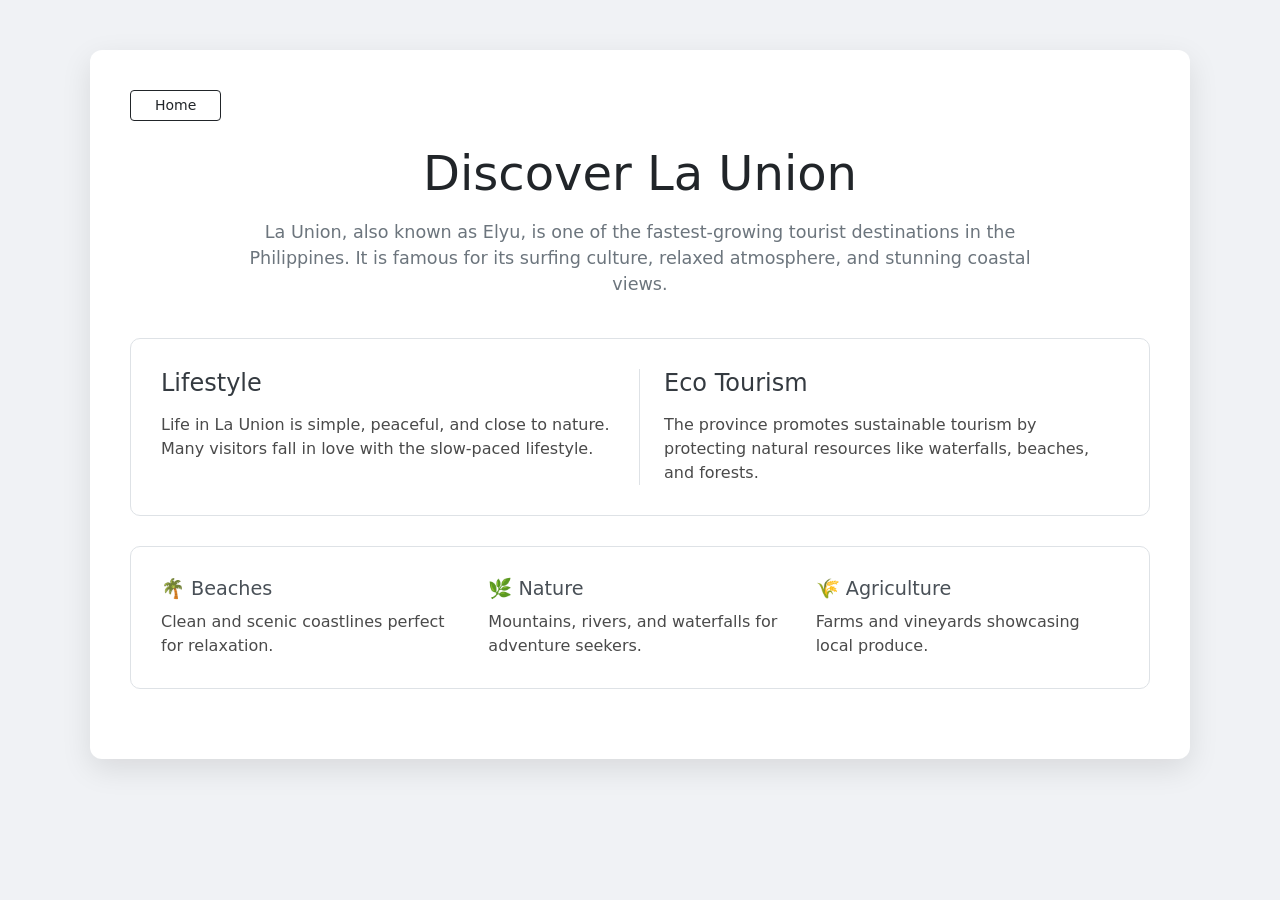
<file: about.html>
<!DOCTYPE html>
<html lang="en">
<head>
    <meta charset="UTF-8">
    <meta name="viewport" content="width=device-width, initial-scale=1.0">
    <title>About La Union</title>
    <link href="https://cdn.jsdelivr.net/npm/bootstrap@5.3.0/dist/css/bootstrap.min.css" rel="stylesheet">
    <style>
        body {
            background-color: #f0f2f5;
            padding: 50px 0;
        }

        /* Main Outer Container */
        .content-box {
            background-color: #ffffff;
            max-width: 1100px;
            margin: 0 auto;
            padding: 40px;
            border-radius: 12px;
            box-shadow: 0 10px 30px rgba(0,0,0,0.1);
        }

        /* Visible Boxes for the Content */
        .visible-card {
            background-color: #ffffff;
            border: 1px solid #dee2e6;
            border-radius: 10px;
            padding: 30px;
            margin-bottom: 30px;
            transition: transform 0.2s;
        }

        .visible-card:hover {
            border-color: #adb5bd;
        }

        .hero-text {
            max-width: 800px;
            margin: 0 auto 40px auto;
            color: #6c757d;
            font-size: 1.1rem;
        }

        h1 { font-weight: 700; color: #212529; }
        h3 { font-size: 1.5rem; color: #343a40; margin-bottom: 15px; }
        h4 { font-size: 1.2rem; color: #495057; margin-bottom: 10px; }
        p { margin-bottom: 0; color: #4a4a4a; }

    </style>
</head>
<body>

<div class="container">
    <div class="content-box">
        
        <div class="mb-4">
            <a href="index.html" class="btn btn-outline-dark btn-sm px-4">Home</a>
        </div>

        <div class="text-center">
            <h1 class="display-5 mb-3">Discover La Union</h1>
            <p class="hero-text">
                La Union, also known as Elyu, is one of the fastest-growing tourist destinations in the Philippines. 
                It is famous for its surfing culture, relaxed atmosphere, and stunning coastal views.
            </p>
        </div>

        <div class="visible-card">
            <div class="row">
                <div class="col-md-6 border-end">
                    <h3>Lifestyle</h3>
                    <p>Life in La Union is simple, peaceful, and close to nature. Many visitors fall in love with the slow-paced lifestyle.</p>
                </div>
                <div class="col-md-6 ps-md-4">
                    <h3>Eco Tourism</h3>
                    <p>The province promotes sustainable tourism by protecting natural resources like waterfalls, beaches, and forests.</p>
                </div>
            </div>
        </div>

        <div class="visible-card">
            <div class="row g-4 text-center text-md-start">
                <div class="col-md-4">
                    <h4>🌴 Beaches</h4>
                    <p>Clean and scenic coastlines perfect for relaxation.</p>
                </div>
                <div class="col-md-4">
                    <h4>🌿 Nature</h4>
                    <p>Mountains, rivers, and waterfalls for adventure seekers.</p>
                </div>
                <div class="col-md-4">
                    <h4>🌾 Agriculture</h4>
                    <p>Farms and vineyards showcasing local produce.</p>
                </div>
            </div>
        </div>

    </div> 
</div>

</body>
</html>
</file>
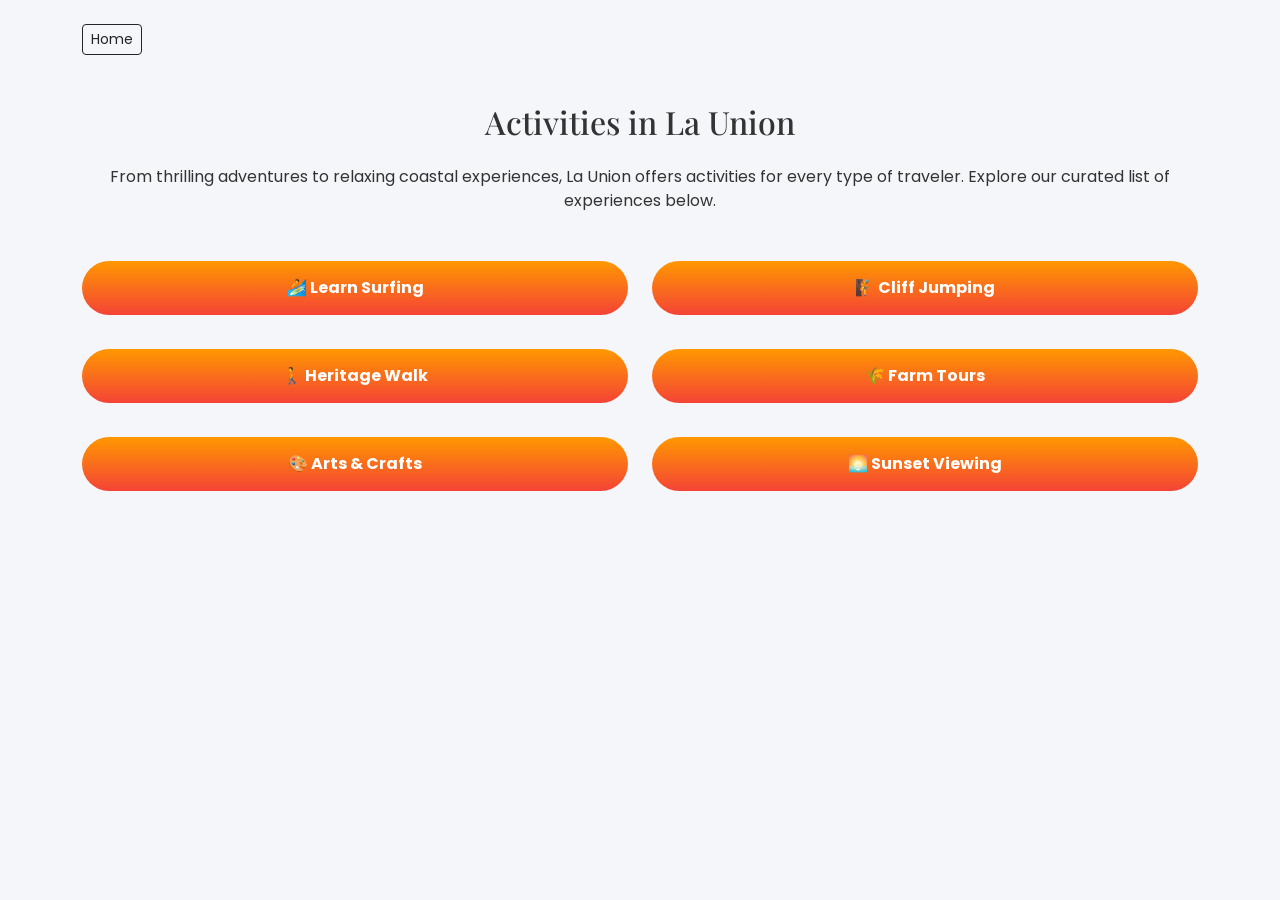
<file: activities.html>
<!DOCTYPE html>
<html lang="en">
<head>
<meta charset="UTF-8">
<meta name="viewport" content="width=device-width, initial-scale=1.0">
<title>Activities - La Union Tourism</title>
<link href="https://cdn.jsdelivr.net/npm/bootstrap@5.3.0/dist/css/bootstrap.min.css" rel="stylesheet">
<link rel="stylesheet" href="styles.css">
<style>
    .btn-outline-dark {
        transition: 0.3s;
    }
    
    .activity-pill {
        background: linear-gradient(to bottom, #ff9800, #f44336);
        color: white;
        padding: 15px;
        border-radius: 50px;
        text-align: center;
        font-weight: bold;
        cursor: pointer;
        transition: 0.3s;
        border: none;
        width: 100%;
        display: block;
        margin-bottom: 10px;
    }
    .activity-pill:hover {
        opacity: 0.9;
        transform: scale(1.02);
        box-shadow: 0 4px 15px rgba(0,0,0,0.2);
    }
    .detail-card {
        display: none;
        animation: fadeIn 0.5s;
    }
    @keyframes fadeIn {
        from { opacity: 0; transform: translateY(10px); }
        to { opacity: 1; transform: translateY(0); }
    }
</style>
</head>

<body>

<div class="container pt-4">
    <a href="index.html" class="btn btn-outline-dark btn-sm">Home</a>
</div>

<main class="container py-5">

    <h2 class="text-center mb-4">Activities in La Union</h2>
    <p class="text-center mb-5">
        From thrilling adventures to relaxing coastal experiences, La Union offers activities for every type of traveler. Explore our curated list of experiences below.
    </p>

    <div class="row g-4 mb-5">
        <div class="col-md-6"><button class="activity-pill" onclick="showActivity('surfing')">🏄 Learn Surfing</button></div>
        <div class="col-md-6"><button class="activity-pill" onclick="showActivity('cliff')">🧗 Cliff Jumping</button></div>
        <div class="col-md-6"><button class="activity-pill" onclick="showActivity('heritage')">🚶 Heritage Walk</button></div>
        <div class="col-md-6"><button class="activity-pill" onclick="showActivity('farm')">🌾 Farm Tours</button></div>
        <div class="col-md-6"><button class="activity-pill" onclick="showActivity('arts')">🎨 Arts & Crafts</button></div>
        <div class="col-md-6"><button class="activity-pill" onclick="showActivity('sunset')">🌅 Sunset Viewing</button></div>
    </div>

    <div class="row g-4 justify-content-center py-5">
        
        <div id="surfing" class="col-md-8 detail-card">
            <div class="p-4 bg-white shadow-sm rounded border-start border-warning border-4">
                <h4>🏄 Surfing Experience</h4>
                <p>La Union is recognized as the <strong>Surfing Capital of the North</strong>. Urbiztondo Beach in San Juan is the primary hub, offering consistent swells suitable for all levels.</p>
                <ul>
                    <li><strong>Beginners:</strong> Calm "beach breaks" are perfect for first-timers. Lessons usually cost around ₱400-₱500 per hour, including board rental and a personal instructor.</li>
                    <li><strong>Advanced:</strong> Visit during the peak season (October to March) for larger, more challenging waves.</li>
                    <li><strong>Pro Tip:</strong> Early morning sessions (6:00 AM) offer the calmest winds and the best water clarity.</li>
                </ul>
            </div>
        </div>

        <div id="cliff" class="col-md-8 detail-card">
            <div class="p-4 bg-white shadow-sm rounded border-start border-warning border-4">
                <h4>🧗 Cliff Jumping & River Trekking</h4>
                <p>Escape the beach for a day and head to the mountains of San Gabriel to visit the majestic <strong>Tangadan Falls</strong>.</p>
                <ul>
                    <li><strong>The Journey:</strong> Enjoy a 20-minute scenic trek across rivers and forest paths or a thrilling 4x4 ride to reach the falls.</li>
                    <li><strong>The Thrill:</strong> Jump from various tiers ranging from 10 to 40 feet into a deep, refreshing natural basin. Life vests are provided for safety.</li>
                    <li><strong>Bamboo Rafting:</strong> You can also rent a bamboo raft to get directly under the heavy cascade for a natural water massage.</li>
                </ul>
            </div>
        </div>

        <div id="heritage" class="col-md-8 detail-card">
            <div class="p-4 bg-white shadow-sm rounded border-start border-warning border-4">
                <h4>🚶 Heritage & Cultural Walk</h4>
                <p>La Union boasts a rich blend of Spanish colonial history and indigenous culture. A walk through its historical sites is a journey back in time.</p>
                <ul>
                    <li><strong>Baluarte Watchtower:</strong> Located in Luna, this 400-year-old restored Spanish fortress stood as a sentinel against pirate attacks.</li>
                    <li><strong>Ma-Cho Temple:</strong> A towering Taoist temple in San Fernando dedicated to the sea goddess Mazu, offering stunning views of the bay.</li>
                    <li><strong>Namacpacan Church:</strong> One of the oldest churches in the region, known for its massive pillars and resilient architecture.</li>
                </ul>
            </div>
        </div>

        <div id="farm" class="col-md-8 detail-card">
            <div class="p-4 bg-white shadow-sm rounded border-start border-warning border-4">
                <h4>🌾 Agri-Tourism & Farm Tours</h4>
                <p>Experience the "Pick and Pay" culture in La Union’s thriving agricultural sector. It's a great activity for families and groups.</p>
                <ul>
                    <li><strong>Grape Picking:</strong> Visit Bauang's famous vineyards. The best time to visit is during the harvest seasons (March-May).</li>
                    <li><strong>Immuki Island:</strong> Explore mangrove-rich areas and learn about the local marine ecosystem and traditional fishing.</li>
                    <li><strong>Local Produce:</strong> Beyond grapes, explore honeybee farms and dragon fruit plantations that showcase the province's diverse harvest.</li>
                </ul>
            </div>
        </div>

        <div id="arts" class="col-md-8 detail-card">
            <div class="p-4 bg-white shadow-sm rounded border-start border-warning border-4">
                <h4>🎨 Pottery & Local Arts</h4>
                <p>San Juan is not just for surfers; it's a haven for creatives. Immerse yourself in the local art scene.</p>
                <ul>
                    <li><strong>Red Clay Pagdamilian:</strong> Learn the ancient art of pottery. For a small fee, local masters will teach you how to mold clay on a traditional manual wheel.</li>
                    <li><strong>Luna Pebble Beach:</strong> Visit the stone art displays along the shore, where locals create intricate balance sculptures and pebble mosaics.</li>
                    <li><strong>Art Galleries:</strong> Check out pop-up galleries near the surf shops that feature coastal-inspired paintings and sustainable crafts.</li>
                </ul>
            </div>
        </div>

        <div id="sunset" class="col-md-8 detail-card">
            <div class="p-4 bg-white shadow-sm rounded border-start border-warning border-4">
                <h4>🌅 Sunset & Beach Relaxation</h4>
                <p>La Union is famous for its "Golden Hour." After a long day of adventure, there is no better way to recharge.</p>
                <ul>
                    <li><strong>Best Spots:</strong> Urbiztondo Beach and San Fernando Bay offer unobstructed views of the sun dipping into the West Philippine Sea.</li>
                    <li><strong>Beachfront Dining:</strong> Enjoy fresh seafood or local "Ilocano" dishes at the many restaurants that line the coast.</li>
                    <li><strong>Beach Bonfires:</strong> Many hostels organize acoustic nights and small bonfires under the stars, creating a cozy community vibe.</li>
                </ul>
            </div>
        </div>

    </div>

</main>

<script>
    function showActivity(id) {
        const cards = document.querySelectorAll('.detail-card');
        cards.forEach(card => card.style.display = 'none');
        
        const selectedCard = document.getElementById(id);
        if (selectedCard) {
            selectedCard.style.display = 'block';
            selectedCard.scrollIntoView({ behavior: 'smooth', block: 'nearest' });
        }
    }
</script>

</body>
</html>
</file>
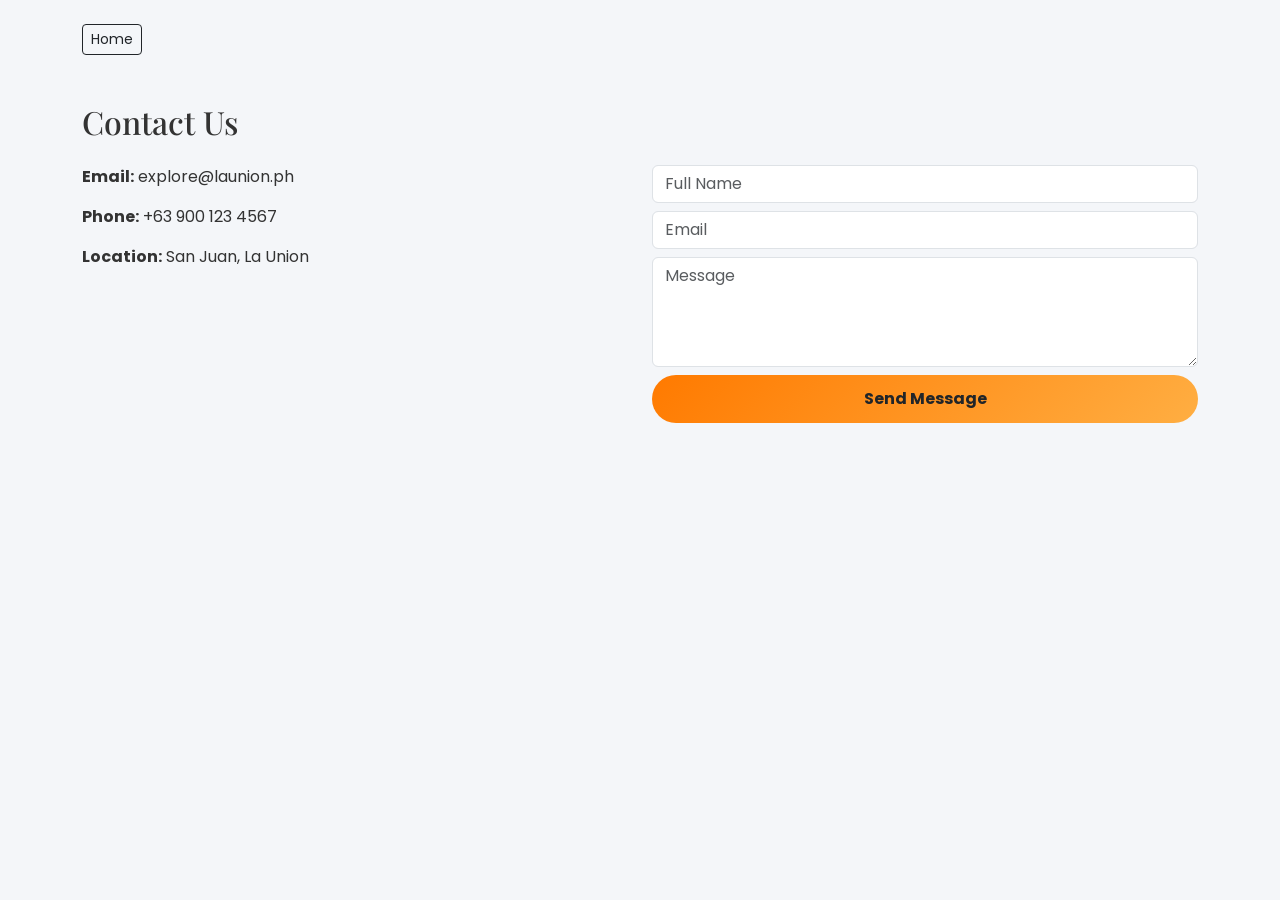
<file: contact.html>
<!DOCTYPE html>
<html lang="en">
<head>
<meta charset="UTF-8">
<meta name="viewport" content="width=device-width, initial-scale=1.0">
<title>Contact</title>
<link href="https://cdn.jsdelivr.net/npm/bootstrap@5.3.0/dist/css/bootstrap.min.css" rel="stylesheet">
<link rel="stylesheet" href="styles.css">
</head>

<body>
<div class="container pt-4">
    <a href="index.html" class="btn btn-outline-dark btn-sm">Home</a>
</div>

<main class="container py-5">
<h2 class="mb-4">Contact Us</h2>

<div class="row">
    <div class="col-md-6">
        <p><strong>Email:</strong> explore@launion.ph</p>
        <p><strong>Phone:</strong> +63 900 123 4567</p>
        <p><strong>Location:</strong> San Juan, La Union</p>
    </div>

    <div class="col-md-6">
        <form>
            <input class="form-control mb-2" placeholder="Full Name">
            <input class="form-control mb-2" placeholder="Email">
            <textarea class="form-control mb-2" rows="4" placeholder="Message"></textarea>
            <button class="btn btn-custom w-100">Send Message</button>
        </form>
    </div>
</div>
</main>
</body>
</html>
</file>
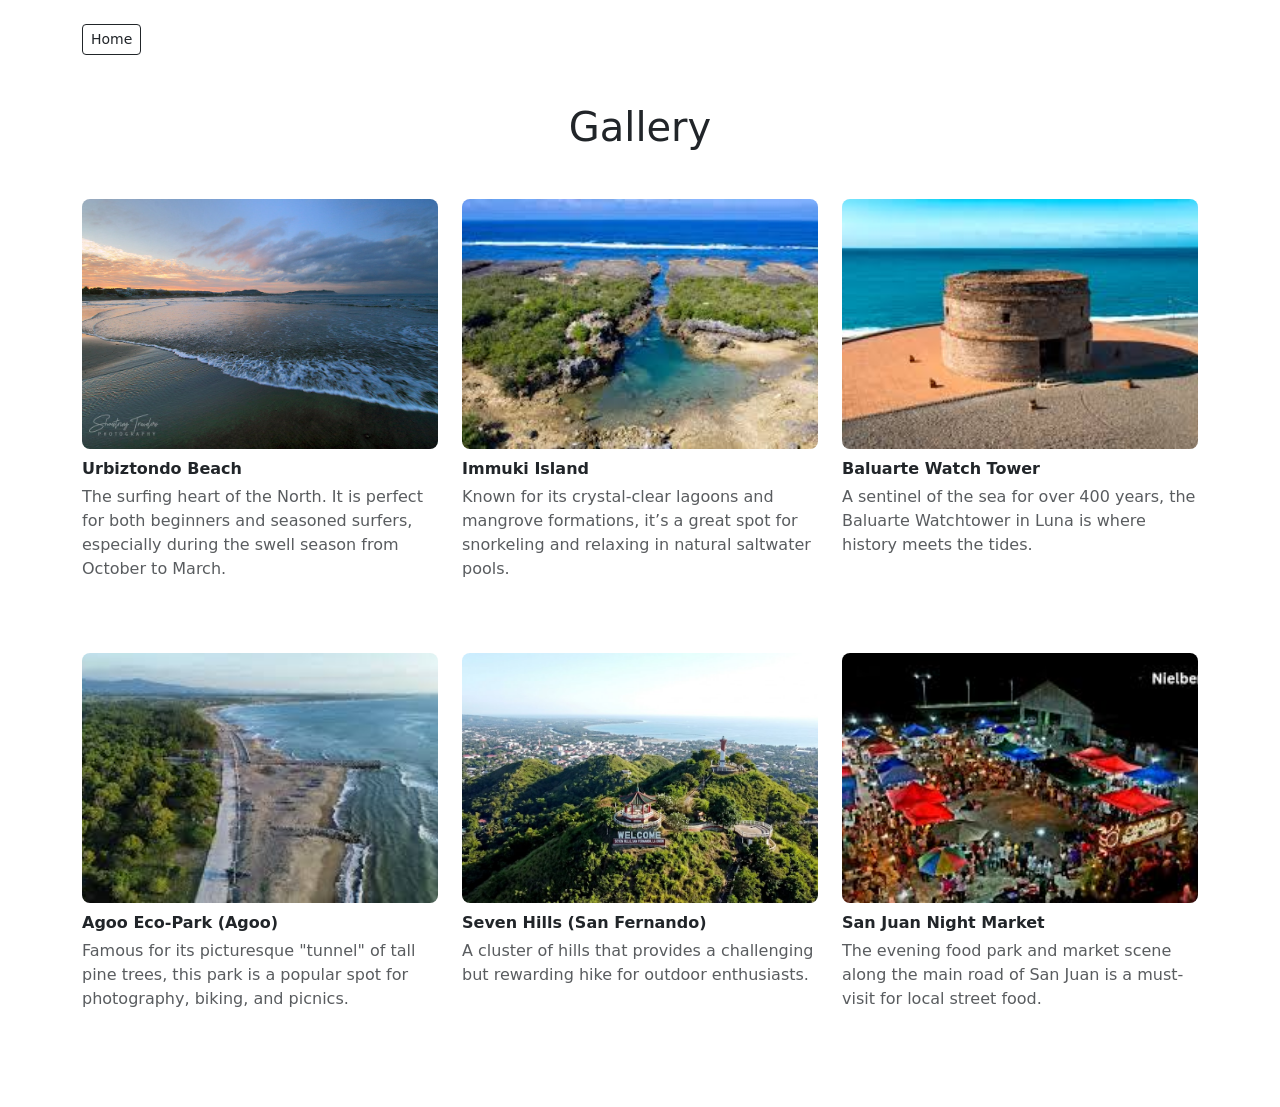
<file: gallery.html>
<!DOCTYPE html>
<html lang="en">
<head>
    <meta charset="UTF-8">
    <meta name="viewport" content="width=device-width, initial-scale=1.0">
    <title>Gallery</title>
    <link href="https://cdn.jsdelivr.net/npm/bootstrap@5.3.0/dist/css/bootstrap.min.css" rel="stylesheet">
    <style> 
        .gallery-img {
            width: 100%;
            height: 250px;  
            object-fit: cover;
            border-radius: 8px;
        } 
        .gallery-item {
            margin-bottom: 2rem;
        }
    </style>
</head>

<body>
<div class="container pt-4">
    <a href="index.html" class="btn btn-outline-dark btn-sm">Home</a>
</div>

<main class="container py-5">
    <h1 class="text-center mb-5">Gallery</h1>

    <div class="row g-4">
        <div class="col-md-4 gallery-item">
            <img src=".//F.jpg" class="gallery-img">
            <p class="fw-bold mt-2 mb-1">Urbiztondo Beach</p>
            <p class="text-muted">The surfing heart of the North. It is perfect for both beginners and seasoned surfers, especially during the swell season from October to March.</p>
        </div>

        <div class="col-md-4 gallery-item">
            <img src=".//G.jpg" class="gallery-img">
            <p class="fw-bold mt-2 mb-1">Immuki Island</p>
            <p class="text-muted">Known for its crystal-clear lagoons and mangrove formations, it’s a great spot for snorkeling and relaxing in natural saltwater pools.</p>
        </div>

        <div class="col-md-4 gallery-item">
            <img src=".//E.jpg" class="gallery-img">
            <p class="fw-bold mt-2 mb-1">Baluarte Watch Tower</p>
            <p class="text-muted">A sentinel of the sea for over 400 years, the Baluarte Watchtower in Luna is where history meets the tides.</p>
        </div>

        <div class="col-md-4 gallery-item">
            <img src=".//I.jpg" class="gallery-img">
            <p class="fw-bold mt-2 mb-1">Agoo Eco-Park (Agoo)</p>
            <p class="text-muted">Famous for its picturesque "tunnel" of tall pine trees, this park is a popular spot for photography, biking, and picnics.</p>
        </div>

        <div class="col-md-4 gallery-item">
            <img src=".//J.jpg" class="gallery-img">
            <p class="fw-bold mt-2 mb-1">Seven Hills (San Fernando)</p>
            <p class="text-muted">A cluster of hills that provides a challenging but rewarding hike for outdoor enthusiasts.</p>
        </div>

        <div class="col-md-4 gallery-item">
            <img src=".//H.jpg" class="gallery-img">
            <p class="fw-bold mt-2 mb-1">San Juan Night Market</p>
            <p class="text-muted">The evening food park and market scene along the main road of San Juan is a must-visit for local street food.</p>
        </div>
    </div>
</main>
</body>
</html>
</file>
<file: styles.css>
@import url('https://fonts.googleapis.com/css2?family=Playfair+Display:wght@400;700&family=Poppins:wght@300;400;600&display=swap');

:root {
    --primary: #ff7a00;
    --dark: #1e1e1e;
    --light: #ffffff;
    --bg: #f4f6f9;
}

body {
    font-family: 'Poppins', sans-serif;
    background: var(--bg);
    color: #333;
}
 
h1, h2, h3, h4 {
    font-family: 'Playfair Display', serif;
}
 
.navbar {
    backdrop-filter: blur(10px);
}

.nav-link {
    font-weight: 600;
    letter-spacing: 1px;
    position: relative;
}

.nav-link::after {
    content: '';
    width: 0%;
    height: 2px;
    background: var(--primary);
    position: absolute;
    bottom: 0;
    left: 0;
    transition: 0.3s;
}

.nav-link:hover::after {
    width: 100%;
}

/* HOME PAGE BACKGROUND ONLY */
.hero-home {
    background:
    linear-gradient(rgba(0,0,0,0.45), rgba(0,0,0,0.45)),
    url('background-photo.webp');

    background-size: cover;
    background-position: center;
    background-repeat: no-repeat;
    background-attachment: fixed;

    height: 90vh;
    display: flex;
    align-items: center;
    justify-content: center;
    color: white;
    text-align: center;
}

.hero-home h1 {
    font-size: 4rem;
    animation: fadeInDown 1s ease;
}

.hero-home p {
    animation: fadeInUp 1.2s ease;
}
 
.btn-custom {
    background: linear-gradient(135deg, #ff7a00, #ffae42);
    border: none;
    border-radius: 50px;
    padding: 12px 35px;
    font-weight: bold;
    transition: 0.3s;
}

.btn-custom:hover {
    transform: translateY(-3px);
    box-shadow: 0 8px 20px rgba(0,0,0,0.2);
}
 
.image-card {
    position: relative;
    overflow: hidden;
    border-radius: 20px;
    transition: 0.4s;
}

.image-card img {
    width: 100%;
    height: 260px;
    object-fit: cover;
    transition: 0.4s;
}

.image-card:hover img {
    transform: scale(1.1);
}

.image-card:hover {
    transform: translateY(-5px);
}

.image-card-caption {
    position: absolute;
    bottom: 0;
    width: 100%;
    padding: 20px;
    color: white;
    background: linear-gradient(transparent, rgba(0,0,0,0.8));
}
 
.activity-pill {
    background: linear-gradient(135deg, #ff7a00, #ffae42);
    border-radius: 50px;
    padding: 15px;
    text-align: center;
    color: white;
    font-weight: bold;
    transition: 0.3s;
    cursor: pointer;
}

.activity-pill:hover {
    transform: scale(1.05);
}
 
.glass {
    background: rgba(255,255,255,0.2);
    backdrop-filter: blur(15px);
    border-radius: 15px;
}
 
footer {
    background: var(--dark);
}
 
@keyframes fadeInDown {
    from {
        opacity: 0;
        transform: translateY(-30px);
    }

    to {
        opacity: 1;
        transform: translateY(0);
    }
}

@keyframes fadeInUp {
    from {
        opacity: 0;
        transform: translateY(30px);
    }

    to {
        opacity: 1;
        transform: translateY(0);
    }
}
</file>
